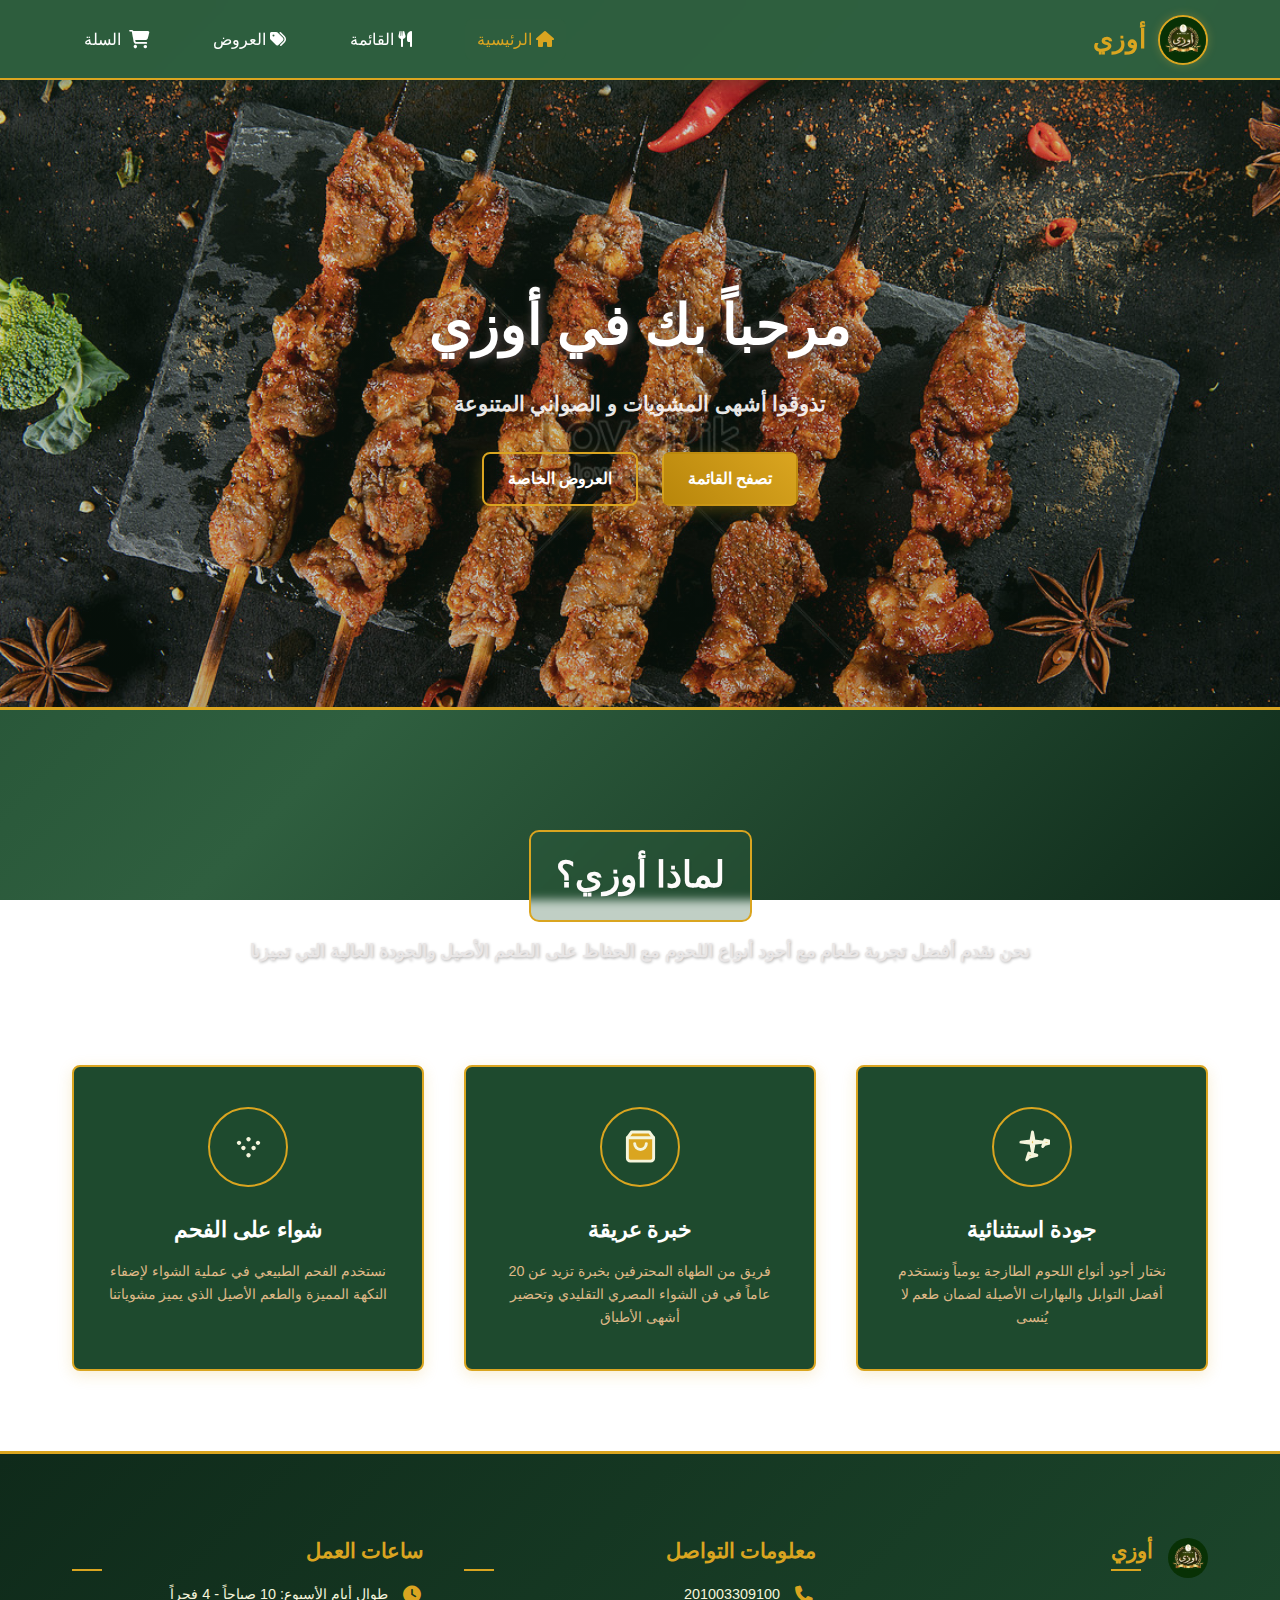
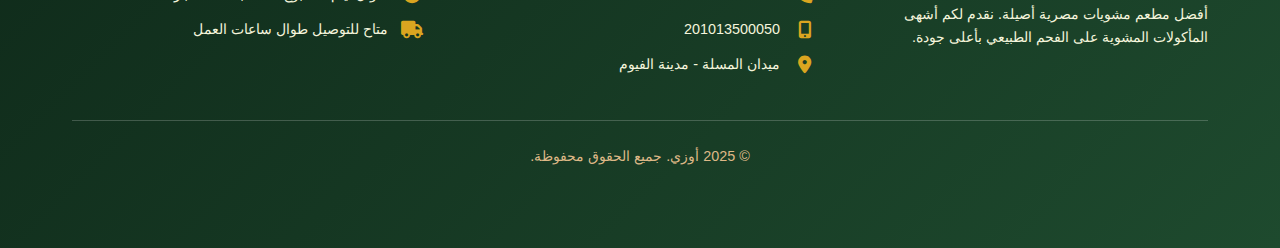
<file: index.html>
<!DOCTYPE html>
<html lang="ar" dir="rtl">
<head>
    <meta charset="UTF-8">
    <meta name="viewport" content="width=device-width, initial-scale=1.0">
    <title>أوزي - أفضل مشويات مصرية</title>
    <meta name="description" content="أوزي للمشويات المصرية الأصيلة - أشهى المشويات المصرية و العربية">
    
    <!-- Stylesheets -->
    <link rel="stylesheet" href="./assets/css/main.css">
    <link rel="stylesheet" href="./assets/css/style.css">
    <link rel="stylesheet" href="./assets/css/responsive.css">
    
    <!-- Font Awesome Icons -->
    <link rel="stylesheet" href="https://cdnjs.cloudflare.com/ajax/libs/font-awesome/6.4.0/css/all.min.css">
    
    <!-- Favicon -->
    <link rel="icon" type="image/jpeg" href="./assets/images/logo.jpeg">
</head>
<body>
    <!-- Header (loaded dynamically) -->
    <div id="site-header"></div>

    <!-- Hero Section -->
    <section class="hero">
        <div class="hero-content fade-in-up">
            <h1 class="hero-title">مرحباً بك في أوزي</h1>
            <p class="hero-subtitle">تذوقوا أشهى المشويات و الصواني المتنوعة </p>
            <div class="hero-buttons">
                <a href="menu.html" class="btn btn-primary">تصفح القائمة</a>
                <a href="pages/offers.html" class="btn btn-outline">العروض الخاصة</a>
            </div>
        </div>
    </section>

    <!-- About Section -->
    <section class="about-section">
        <div class="container">
            <div class="section-header">
                <h2 class="section-title">لماذا أوزي؟</h2>
                <p class="section-subtitle">
                    نحن نقدم أفضل تجربة طعام مع أجود أنواع اللحوم 
                    مع الحفاظ على الطعم الأصيل والجودة العالية التي تميزنا
                </p>
            </div>
            
            <div class="features-grid">
                <!-- Feature 1 -->
                <div class="feature-card fade-in-up">
                    <div class="feature-icon">
                        <svg viewBox="0 0 24 24" fill="none" xmlns="http://www.w3.org/2000/svg">
                            <path d="M12 2L13.09 8.26L20 9L13.09 9.74L12 16L10.91 9.74L4 9L10.91 8.26L12 2Z" stroke="currentColor" stroke-width="2" stroke-linecap="round" stroke-linejoin="round"/>
                            <path d="M8 21L9.5 16.5L15 18L9.5 19.5L8 21Z" stroke="currentColor" stroke-width="2" stroke-linecap="round" stroke-linejoin="round"/>
                            <path d="M19 12L20.5 7.5L26 9L20.5 10.5L19 12Z" stroke="currentColor" stroke-width="2" stroke-linecap="round" stroke-linejoin="round"/>
                        </svg>
                    </div>
                    <h3 class="feature-title">جودة استثنائية</h3>
                    <p class="feature-description">
                        نختار أجود أنواع اللحوم الطازجة يومياً ونستخدم أفضل التوابل والبهارات الأصيلة 
                        لضمان طعم لا يُنسى
                    </p>
                </div>

                <!-- Feature 2 -->
                <div class="feature-card fade-in-up">
                    <div class="feature-icon">
                        <svg viewBox="0 0 24 24" fill="none" xmlns="http://www.w3.org/2000/svg">
                            <path d="M6 2L3 6V20C3 20.5304 3.21071 21.0391 3.58579 21.4142C3.96086 21.7893 4.46957 22 5 22H19C19.5304 22 20.0391 21.7893 20.4142 21.4142C20.7893 21.0391 21 20.5304 21 20V6L18 2H6Z" stroke="currentColor" stroke-width="2" stroke-linecap="round" stroke-linejoin="round"/>
                            <path d="M3 6H21" stroke="currentColor" stroke-width="2" stroke-linecap="round" stroke-linejoin="round"/>
                            <path d="M16 10C16 11.0609 15.5786 12.0783 14.8284 12.8284C14.0783 13.5786 13.0609 14 12 14C10.9391 14 9.92172 13.5786 9.17157 12.8284C8.42143 12.0783 8 11.0609 8 10" stroke="currentColor" stroke-width="2" stroke-linecap="round" stroke-linejoin="round"/>
                        </svg>
                    </div>
                    <h3 class="feature-title">خبرة عريقة</h3>
                    <p class="feature-description">
                        فريق من الطهاة المحترفين بخبرة تزيد عن 20 عاماً في فن الشواء المصري التقليدي 
                        وتحضير أشهى الأطباق
                    </p>
                </div>

                <!-- Feature 3 -->
                <div class="feature-card fade-in-up">
                    <div class="feature-icon">
                        <svg viewBox="0 0 24 24" fill="none" xmlns="http://www.w3.org/2000/svg">
                            <path d="M8.5 14.5C9.32843 14.5 10 13.8284 10 13C10 12.1716 9.32843 11.5 8.5 11.5C7.67157 11.5 7 12.1716 7 13C7 13.8284 7.67157 14.5 8.5 14.5Z" fill="currentColor"/>
                            <path d="M15.5 14.5C16.3284 14.5 17 13.8284 17 13C17 12.1716 16.3284 11.5 15.5 11.5C14.6716 11.5 14 12.1716 14 13C14 13.8284 14.6716 14.5 15.5 14.5Z" fill="currentColor"/>
                            <path d="M12 8.5C12.8284 8.5 13.5 7.82843 13.5 7C13.5 6.17157 12.8284 5.5 12 5.5C11.1716 5.5 10.5 6.17157 10.5 7C10.5 7.82843 11.1716 8.5 12 8.5Z" fill="currentColor"/>
                            <path d="M12 19.5C12.8284 19.5 13.5 18.8284 13.5 18C13.5 17.1716 12.8284 16.5 12 16.5C11.1716 16.5 10.5 17.1716 10.5 18C10.5 18.8284 11.1716 19.5 12 19.5Z" fill="currentColor"/>
                            <path d="M5.5 11C6.32843 11 7 10.3284 7 9.5C7 8.67157 6.32843 8 5.5 8C4.67157 8 4 8.67157 4 9.5C4 10.3284 4.67157 11 5.5 11Z" fill="currentColor"/>
                            <path d="M18.5 11C19.3284 11 20 10.3284 20 9.5C20 8.67157 19.3284 8 18.5 8C17.6716 8 17 8.67157 17 9.5C17 10.3284 17.6716 11 18.5 11Z" fill="currentColor"/>
                        </svg>
                    </div>
                    <h3 class="feature-title">شواء على الفحم</h3>
                    <p class="feature-description">
                        نستخدم الفحم الطبيعي في عملية الشواء لإضفاء النكهة المميزة والطعم الأصيل 
                        الذي يميز مشوياتنا
                    </p>
                </div>
            </div>
        </div>
    </section>


    <!-- Footer (loaded dynamically) -->
    <div id="site-footer"></div>

    <!-- Shared Components Loader -->
    <script src="./assets/js/components.js"></script>

    <!-- JavaScript -->
    <script>
        document.addEventListener('DOMContentLoaded', function() {
            // Smooth scrolling for anchor links
            document.querySelectorAll('a[href^="#"]').forEach(anchor => {
                anchor.addEventListener('click', function (e) {
                    e.preventDefault();
                    const target = document.querySelector(this.getAttribute('href'));
                    if (target) {
                        target.scrollIntoView({
                            behavior: 'smooth',
                            block: 'start'
                        });
                    }
                });
            });

            // Intersection Observer for animations
            const observerOptions = {
                threshold: 0.1,
                rootMargin: '0px 0px -50px 0px'
            };

            const observer = new IntersectionObserver(function(entries) {
                entries.forEach(entry => {
                    if (entry.isIntersecting) {
                        entry.target.style.animationDelay = '0ms';
                        entry.target.classList.add('fade-in-up');
                    }
                });
            }, observerOptions);

            // Observe elements for animation
            document.querySelectorAll('.feature-card, .menu-card').forEach(el => {
                observer.observe(el);
            });

            // Performance optimization: Lazy load images
            if ('IntersectionObserver' in window) {
                const imageObserver = new IntersectionObserver(function(entries, observer) {
                    entries.forEach(entry => {
                        if (entry.isIntersecting) {
                            const img = entry.target;
                            if (img.dataset.src) {
                                img.src = img.dataset.src;
                                img.classList.remove('lazy');
                                imageObserver.unobserve(img);
                            }
                        }
                    });
                });

                document.querySelectorAll('img[data-src]').forEach(img => {
                    imageObserver.observe(img);
                });
            }

            // Add loading states to buttons
            document.querySelectorAll('.btn').forEach(btn => {
                btn.addEventListener('click', function(e) {
                    if (this.textContent.includes('اطلب الآن') || this.textContent.includes('تصفح القائمة')) {
                        this.classList.add('loading');
                        setTimeout(() => {
                            this.classList.remove('loading');
                        }, 1000);
                    }
                });
            });

            // Load Main Dishes Data
            loadMainDishes();
        });

        // Function to load main dishes from JSON
        async function loadMainDishes() {
            try {
                const response = await fetch('./data/main_dishes.json');
                const data = await response.json();
                const mainDishes = data.main_dishes;
                
                // Store data globally
                window.mainDishesData = mainDishes;
                
                // Display first category by default
                displayDishes('مكس جريل');
                
                // Setup category tabs
                setupCategoryTabs();
            } catch (error) {
                console.error('Error loading dishes:', error);
                document.getElementById('dishes-container').innerHTML = 
                    '<p class="error-message">عذراً، حدث خطأ في تحميل الأطباق</p>';
            }
        }

        // Function to display dishes by category
        function displayDishes(category) {
            const container = document.getElementById('dishes-container');
            const dishes = window.mainDishesData[category];
            
            if (!dishes) {
                container.innerHTML = '<p class="no-dishes">لا توجد أطباق في هذا القسم</p>';
                return;
            }
            
            // Filter out the note object
            const actualDishes = dishes.filter(dish => dish.id);
            const note = dishes.find(dish => dish['..']);
            
            let html = '<div class="dishes-grid">';
            
            actualDishes.forEach((dish, index) => {
                html += `
                    <div class="dish-card fade-in-up" style="animation-delay: ${index * 100}ms">
                        <div class="dish-badge">${category}</div>
                        <div class="dish-image">
                            <img src="${dish.image}" alt="${dish.title}" loading="lazy" 
                                 onerror="this.src='assets/images/placeholder.jpg'">
                            <div class="dish-overlay">
                                <button class="quick-view-btn" onclick="quickView('${dish.id}')">
                                    <i class="fas fa-eye"></i>
                                </button>
                            </div>
                        </div>
                        <div class="dish-content">
                            <h3 class="dish-title">${dish.title}</h3>
                            <p class="dish-description">${dish.description}</p>
                            <div class="dish-footer">
                                <div class="dish-price">
                                    <span class="price-amount">${dish.price}</span>
                                    <span class="price-currency">جنيه</span>
                                </div>
                                <button class="add-to-cart-btn" onclick="addToCart('${dish.id}')">
                                    <i class="fas fa-shopping-cart"></i>
                                    <span>أضف للسلة</span>
                                </button>
                            </div>
                        </div>
                    </div>
                `;
            });
            
            html += '</div>';
            
            // Add note if exists
            if (note) {
                html += `
                    <div class="category-note">
                        <i class="fas fa-info-circle"></i>
                        <span>${note['..']}</span>
                    </div>
                `;
            }
            
            container.innerHTML = html;
            
            // Re-observe new elements for animation
            const observer = new IntersectionObserver(function(entries) {
                entries.forEach(entry => {
                    if (entry.isIntersecting) {
                        entry.target.classList.add('visible');
                    }
                });
            }, { threshold: 0.1 });
            
            document.querySelectorAll('.dish-card').forEach(card => {
                observer.observe(card);
            });
        }

        // Setup category tabs functionality
        function setupCategoryTabs() {
            const tabs = document.querySelectorAll('.category-tab');
            
            tabs.forEach(tab => {
                tab.addEventListener('click', function() {
                    // Remove active class from all tabs
                    tabs.forEach(t => t.classList.remove('active'));
                    
                    // Add active class to clicked tab
                    this.classList.add('active');
                    
                    // Display dishes for selected category
                    const category = this.dataset.category;
                    displayDishes(category);
                });
            });
        }

        // Add to cart function
        function addToCart(dishId) {
            // Find the dish
            let dish = null;
            for (const category in window.mainDishesData) {
                const found = window.mainDishesData[category].find(d => d.id === dishId);
                if (found) {
                    dish = found;
                    break;
                }
            }
            
            if (dish) {
                // Get existing cart or create new one
                let cart = JSON.parse(localStorage.getItem('cart') || '[]');
                
                // Check if item already exists
                const existingItem = cart.find(item => item.id === dishId);
                
                if (existingItem) {
                    existingItem.quantity++;
                } else {
                    cart.push({
                        ...dish,
                        quantity: 1
                    });
                }
                
                // Save to localStorage
                localStorage.setItem('cart', JSON.stringify(cart));
                
                // Show success message
                showNotification('تمت الإضافة للسلة بنجاح', 'success');
                
                // Update cart counter if exists
                updateCartCounter();
            }
        }

        // Quick view function
        function quickView(dishId) {
            // Find the dish
            let dish = null;
            for (const category in window.mainDishesData) {
                const found = window.mainDishesData[category].find(d => d.id === dishId);
                if (found) {
                    dish = found;
                    break;
                }
            }
            
            if (dish) {
                // Create modal or redirect to detail page
                console.log('Quick view for:', dish);
                // You can implement a modal here
            }
        }

        // Show notification
        function showNotification(message, type = 'info') {
            const notification = document.createElement('div');
            notification.className = `notification notification-${type}`;
            notification.innerHTML = `
                <i class="fas fa-${type === 'success' ? 'check-circle' : 'info-circle'}"></i>
                <span>${message}</span>
            `;
            
            document.body.appendChild(notification);
            
            setTimeout(() => {
                notification.classList.add('show');
            }, 100);
            
            setTimeout(() => {
                notification.classList.remove('show');
                setTimeout(() => {
                    notification.remove();
                }, 300);
            }, 3000);
        }

// Quick view function
function quickView(dishId) {
    // Find the dish
    let dish = null;
    for (const category in window.mainDishesData) {
        const found = window.mainDishesData[category].find(d => d.id === dishId);
        if (found) {
            dish = found;
            break;
        }
    }
    
    if (dish) {
        // Create modal or redirect to detail page
        console.log('Quick view for:', dish);
        // You can implement a modal here
    }
}

// Show notification
function showNotification(message, type = 'info') {
    const notification = document.createElement('div');
    notification.className = `notification notification-${type}`;
    notification.innerHTML = `
        <i class="fas fa-${type === 'success' ? 'check-circle' : 'info-circle'}"></i>
        <span>${message}</span>
    `;
    
    document.body.appendChild(notification);
    
    setTimeout(() => {
        notification.classList.add('show');
    }, 100);
    
    setTimeout(() => {
        notification.classList.remove('show');
        setTimeout(() => {
            notification.remove();
        }, 300);
    }, 3000);
}

// Update cart counter
function updateCartCounter() {
    const cart = JSON.parse(localStorage.getItem('cart') || '[]');
    const totalItems = cart.reduce((sum, item) => sum + (item.quantity || 0), 0);
    
    const cartLink = document.querySelector('.cart-nav-link');
    if (!cartLink) return;
    
    // Remove existing badge
    let badge = cartLink.querySelector('.cart-badge');
    if (badge) {
        badge.remove();
    }
    
    // Only show badge on cart page
    const isCartPage = document.querySelector('main.cart-page') !== null;
    
    // Add badge if there are items AND we're on the cart page
    if (totalItems > 0 && isCartPage) {
        badge = document.createElement('span');
        badge.className = 'cart-badge';
        badge.textContent = totalItems;
        cartLink.appendChild(badge);
    }
}
</file>
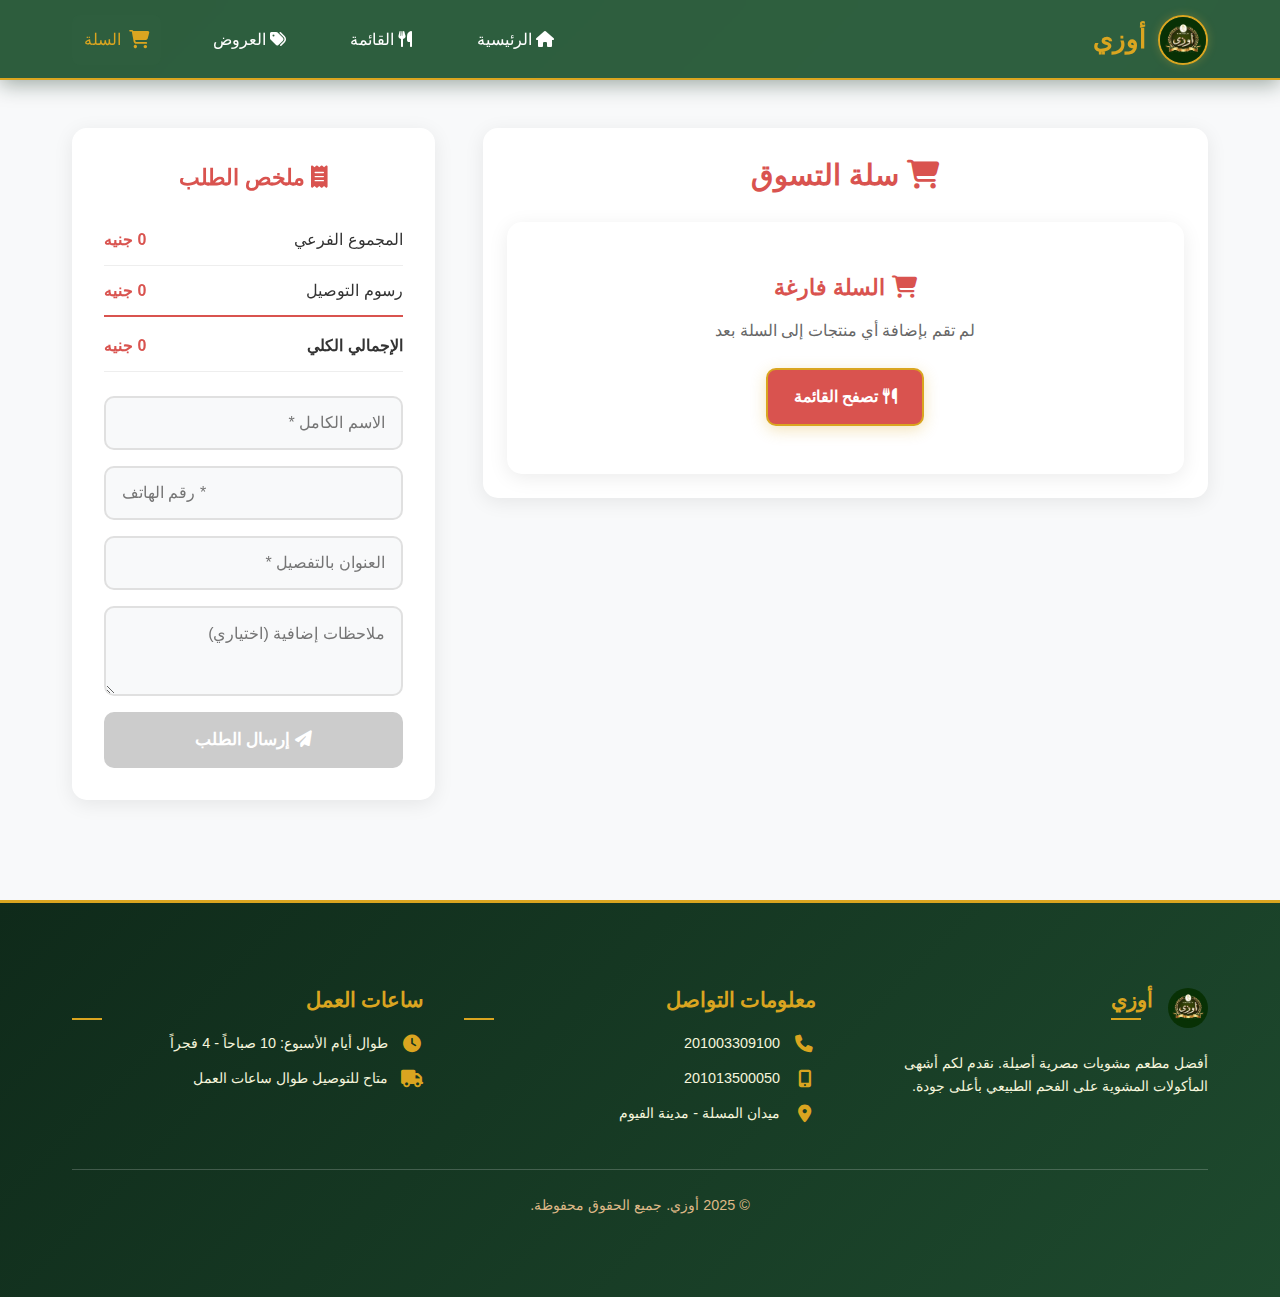
<file: cart.html>
<!DOCTYPE html>
<html lang="ar" dir="rtl">
<head>
  <meta charset="UTF-8">
  <meta name="viewport" content="width=device-width, initial-scale=1.0">
  <title>السلة - مطعم أوزي</title>
  <meta name="description" content="سلة التسوق - مطعم أوزي للمشويات المصرية">
  
  <!-- Stylesheets -->
  <link rel="stylesheet" href="./assets/css/main.css">
  <link rel="stylesheet" href="./assets/css/style.css">
  <link rel="stylesheet" href="./assets/css/responsive.css">
  
  <!-- Font Awesome Icons -->
  <link rel="stylesheet" href="https://cdnjs.cloudflare.com/ajax/libs/font-awesome/6.4.0/css/all.min.css">
  
  <!-- Favicon -->
  <link rel="icon" type="image/jpeg" href="./assets/images/logo.jpeg">
  <!-- Cart styles moved to assets/css/style.css and assets/css/responsive.css -->
</head>
<body>
  <!-- Header (loaded dynamically) -->
  <div id="site-header"></div>

  <main class="cart-page">
    <div class="container cart-wrap">
      <section class="cart-items-section">
        <h2><i class="fas fa-shopping-cart"></i> سلة التسوق</h2>
        <div id="cart-items"></div>
      </section>
      
      <aside class="summary">
        <h3><i class="fas fa-receipt"></i> ملخص الطلب</h3>
        <table>
          <tr>
            <td>المجموع الفرعي</td>
            <td id="subtotal">0 جنيه</td>
          </tr>
          <tr>
            <td>رسوم التوصيل</td>
            <td id="delivery-fee">20 جنيه</td>
          </tr>
          <tr class="total-row">
            <td>الإجمالي الكلي</td>
            <td id="grand-total">20 جنيه</td>
          </tr>
        </table>
        
        <div class="form">
          <input id="customer-name" name="name" type="text" autocomplete="name" placeholder="الاسم الكامل *" required />
          <input id="customer-phone" name="tel" type="tel" inputmode="numeric" autocomplete="tel" pattern="[0-9]{7,15}" placeholder="رقم الهاتف *" required />
          <input id="customer-address" name="address" type="text" autocomplete="street-address" placeholder="العنوان بالتفصيل *" required />
          <textarea id="customer-notes" name="notes" placeholder="ملاحظات إضافية (اختياري)" rows="3" autocomplete="off"></textarea>
        </div>
        
        <button id="submit-order" class="submit" disabled>
          <i class="fas fa-paper-plane"></i>
          إرسال الطلب
        </button>
      </aside>
    </div>
  </main>

  <!-- Footer (loaded dynamically) -->
  <div id="site-footer"></div>

  <!-- Shared Components Loader -->
  <script src="./assets/js/components.js"></script>

  <script src="./assets/js/cart.js"></script>
</body>
</html>
</file>
<file: assets/css/style.css>
/* Additional Custom Styles for Oozy Restaurant */

/* Loading States */
.loading {
    opacity: 0.7;
    pointer-events: none;
}

/* Accessibility Classes */
.sr-only {
    position: absolute;
    width: 1px;
    height: 1px;
    padding: 0;
    margin: -1px;
    overflow: hidden;
    clip: rect(0, 0, 0, 0);
    white-space: nowrap;
    border: 0;
}

/* Enhanced Focus States */
.btn:focus,
.nav-link:focus,
input:focus,
button:focus {
    outline: 2px solid var(--primary-gold);
    outline-offset: 2px;
}

/* Additional Button Variations */
.btn-ghost {
    background: transparent;
    color: var(--primary-gold);
    border: 2px solid var(--primary-gold);
}

.btn-ghost:hover {
    background: var(--primary-gold);
    color: white;
}

/* Enhanced Hover Effects */
/* Removed menu-card hover title color - now handled in main.css */

.feature-card:hover .feature-title {
    color: var(--primary-gold);
}

/* Animation Enhancements */
.fade-in-up {
    animation: fadeInUp 0.6s ease-out;
}

.fade-in-left {
    animation: fadeInLeft 0.8s ease-out;
}

.fade-in-right {
    animation: fadeInRight 0.8s ease-out;
}

@keyframes fadeInLeft {
    from {
        opacity: 0;
        transform: translateX(-30px);
    }
    to {
        opacity: 1;
        transform: translateX(0);
    }
}

@keyframes fadeInRight {
    from {
        opacity: 0;
        transform: translateX(30px);
    }
    to {
        opacity: 1;
        transform: translateX(0);
    }
}

/* Utility Classes */
.text-center {
    text-align: center;
}

.text-right {
    text-align: right;
}

.text-left {
    text-align: left;
}

.mb-20 {
    margin-bottom: 20px;
}

.mt-20 {
    margin-top: 20px;
}

.p-20 {
    padding: 20px;
}

/* Custom Scrollbar */
::-webkit-scrollbar {
    width: 8px;
}

::-webkit-scrollbar-track {
    background: var(--light-gray);
}

::-webkit-scrollbar-thumb {
    background: var(--primary-gold);
    border-radius: 4px;
}

::-webkit-scrollbar-thumb:hover {
    background: var(--gold-dark);
}

/* Main Dishes Section Styles */
.main-dishes-section {
    padding: 80px 0;
    background: linear-gradient(135deg, #f8ae4d 0%, #e6d7c0 100%);
    position: relative;
    overflow: hidden;
}

.main-dishes-section::before {
    content: '';
    position: absolute;
    top: -50%;
    right: -10%;
    width: 500px;
    height: 500px;
    background: radial-gradient(circle, rgba(240, 188, 18, 0.05) 0%, transparent 70%);
    border-radius: 50%;
}

/* Category Tabs */
.category-tabs {
    display: flex;
    justify-content: center;
    gap: 20px;
    margin: 50px 0;
    flex-wrap: wrap;
}

.category-tab {
    display: flex;
    align-items: center;
    gap: 10px;
    padding: 15px 30px;
    background: #fff9f3;
    border: 2px solid #d4af37;
    border-radius: 50px;
    font-size: 16px;
    font-weight: 700;
    color: #3a3a3a;
    cursor: pointer;
    transition: all 0.3s cubic-bezier(0.4, 0, 0.2, 1);
    box-shadow: 0 2px 10px rgba(212, 175, 55, 0.15);
}

.category-tab:hover {
    transform: translateY(-3px);
    box-shadow: 0 5px 20px rgba(212, 175, 55, 0.3);
    border-color: #b8941f;
    background: linear-gradient(135deg, #d4af37 0%, #b8941f 100%);
    color: white;
}

.category-tab.active {
    background: linear-gradient(135deg, #d4af37 0%, #b8941f 100%);
    color: white;
    border-color: #b8941f;
    transform: scale(1.05);
    font-weight: 700;
}

.category-tab i {
    font-size: 20px;
}

/* Dishes Container */
.dishes-container {
    min-height: 400px;
    position: relative;
}

.dishes-grid {
    display: grid;
    grid-template-columns: repeat(auto-fill, minmax(320px, 1fr));
    gap: 30px;
    margin: 40px 0;
}

/* Dish Card */
.dish-card {
    background: linear-gradient(135deg, #ffffff 0%, #faf8f3 100%);
    border-radius: 20px;
    overflow: hidden;
    box-shadow: 0 5px 25px rgba(212, 175, 55, 0.12);
    transition: all 0.4s cubic-bezier(0.4, 0, 0.2, 1);
    position: relative;
    opacity: 0;
    transform: translateY(30px);
    border: 1px solid #e8dcc0;
}

.dish-card.visible {
    opacity: 1;
    transform: translateY(0);
}

.dish-card:hover {
    transform: translateY(-10px) scale(1.02);
    box-shadow: 0 15px 40px rgba(212, 175, 55, 0.25);
    border-color: #d4af37;
}

.dish-badge {
    position: absolute;
    top: 15px;
    right: 15px;
    background: linear-gradient(135deg, #d4af37 0%, #b8941f 100%);
    color: white;
    padding: 5px 15px;
    border-radius: 20px;
    font-size: 12px;
    font-weight: 700;
    z-index: 2;
    box-shadow: 0 3px 10px rgba(212, 175, 55, 0.4);
    text-shadow: 0 1px 2px rgba(0, 0, 0, 0.2);
}

.dish-image {
    position: relative;
    height: 200px;
    overflow: hidden;
    background: linear-gradient(135deg, #f5f5f5 0%, #e0e0e0 100%);
}

.dish-image img {
    width: 100%;
    height: 100%;
    object-fit: cover;
    transition: transform 0.5s ease;
}

.dish-card:hover .dish-image img {
    transform: scale(1.1);
}

.dish-overlay {
    position: absolute;
    top: 0;
    left: 0;
    right: 0;
    bottom: 0;
    background: linear-gradient(to bottom, transparent 0%, rgba(0, 0, 0, 0.7) 100%);
    display: flex;
    align-items: center;
    justify-content: center;
    opacity: 0;
    transition: opacity 0.3s ease;
}

.dish-card:hover .dish-overlay {
    opacity: 1;
}

.quick-view-btn {
    background: white;
    color: #d4af37;
    border: none;
    width: 50px;
    height: 50px;
    border-radius: 50%;
    display: flex;
    align-items: center;
    justify-content: center;
    cursor: pointer;
    transition: all 0.3s ease;
    transform: scale(0);
}

.dish-card:hover .quick-view-btn {
    transform: scale(1);
}

.quick-view-btn:hover {
    background: #1b5e20;
    color: white;
    transform: scale(1.1);
}

.dish-content {
    padding: 16px 12px;
    text-align: center;
}

.section-title {
    font-size: 36px;
    font-weight: 800;
    color: #fdfbfb;
    margin-bottom: 15px;
    transition: color 0.3s ease;
    text-shadow: 1px 1px 2px rgba(0, 0, 0, 0.1);
}

.dish-title {
    font-size: 20px;
    font-weight: 700;
    color: #2c2c2c;
    margin-bottom: 10px;
    transition: color 0.3s ease;
}

.dish-card:hover .dish-title {
    color: #1b5e20;
    font-weight: 800;
}

.dish-description {
    color: #4a4a4a;
    font-size: 14px;
    line-height: 1.6;
    margin-bottom: 20px;
    min-height: 44px;
    font-weight: 500;
}

/* Per-item note (e.g., serves N people, pre-order) */
.dish-note {
    background: #fff9e6;
    border-right: 3px solid #ffc107;
    padding: 8px 12px;
    border-radius: 10px;
    color: #856404;
    font-size: 13px;
    line-height: 1.5;
    margin: -8px 0 14px; /* pulls note closer to description */
    display: flex;
    align-items: center;
    justify-content: center;
    gap: 8px;
}

.dish-note i {
    color: #ffc107;
}

.dish-section-subtitle {
    color: #514242;
    font-size: 18px;
    line-height: 1.6;
    margin-bottom: 20px;
    font-weight: 500;
}

.main-dishes-section .section-subtitle {
    color: #000000;
    font-weight: 700;
}

.about-section .section-subtitle {
    color: #e9e6e6;
    font-weight: 700;
    text-shadow: 1px 1px 3px rgba(0, 0, 0, 0.3);
}

.dish-footer {
    display: flex;
    flex-direction: column;
    align-items: stretch;
    gap: 12px;
    padding-top: 20px;
    border-top: 1px solid #f0f0f0;
}

.dish-price {
    display: flex;
    align-items: baseline;
    gap: 5px;
    justify-content: center;
}

.price-amount {
    font-size: 24px;
    font-weight: 800;
    color: #1b5e20;
}

.price-currency {
    font-size: 14px;
    color: #2c2c2c;
    font-weight: 600;
}

/* Dish Actions (quantity + add-to-cart) */
.dish-actions {
    display: flex;
    flex-direction: column;
    align-items: stretch;
    gap: 12px;
}

.quantity-control {
    display: flex;
    align-items: center;
    background: #f8f9fa;
    border: 1px solid #e9ecef;
    border-radius: 22px; /* slightly smaller than button */
    padding: 4px;
    width: 100%;
    justify-content: space-between;
}

.quantity-control .quantity-btn {
    width: 32px;
    height: 32px;
    border: none;
    background: #d4af37;
    color: white;
    border-radius: 50%;
    display: flex;
    align-items: center;
    justify-content: center;
    cursor: pointer;
    transition: all 0.25s ease;
    font-size: 14px;
}

.quantity-control .quantity-btn:hover {
    background: #b8941f;
    transform: scale(1.05);
}

.quantity-control .quantity-btn:disabled {
    background: #ccc;
    cursor: not-allowed;
    transform: none;
}

.quantity-control input {
    background: transparent;
    border: none;
    text-align: center;
    font-weight: 800;
    font-size: 18px;
    color: #D9534F;
    width: 40px;
    outline: none;
    pointer-events: none;
    user-select: none;
    -webkit-user-select: none;
    -moz-user-select: none;
    -ms-user-select: none;
    text-shadow: 0 1px 3px rgba(0,0,0,0.15);
    font-family: 'Arial', sans-serif;
    letter-spacing: 0.5px;
}

.quantity-control .quantity-display {
    min-width: 34px;
    text-align: center;
    font-weight: 700;
    font-size: 14px;
    color: #2c2c2c;
    margin: 0 6px;
}

/* Make the add-to-cart button more dominant than quantity */
.dish-actions .add-to-cart-btn {
    width: 100%;
    justify-content: center;
}

.add-to-cart-btn {
    display: flex;
    align-items: center;
    gap: 8px;
    background: linear-gradient(135deg, #d4af37 0%, #b8941f 100%);
    color: white;
    border: none;
    padding: 10px 20px;
    border-radius: 25px;
    font-size: 14px;
    font-weight: 700;
    cursor: pointer;
    transition: all 0.3s ease;
    box-shadow: 0 3px 10px rgba(212, 175, 55, 0.3);
    text-shadow: 0 1px 2px rgba(0, 0, 0, 0.2);
}

.add-to-cart-btn:hover {
    transform: translateY(-2px);
    box-shadow: 0 5px 15px rgba(212, 175, 55, 0.5);
    background: linear-gradient(135deg, #1b5e20 0%, #2e7d32 100%);
}

.add-to-cart-btn:active {
    transform: translateY(0);
}

/* Category Note */
.category-note {
    background: linear-gradient(135deg, #fff9e6 0%, #fff5d6 100%);
    border-right: 4px solid #ffc107;
    padding: 20px 30px;
    border-radius: 10px;
    margin-top: 30px;
    display: flex;
    align-items: center;
    gap: 15px;
    box-shadow: 0 3px 15px rgba(255, 193, 7, 0.1);
}

.category-note i {
    color: #ffc107;
    font-size: 24px;
}

.category-note span {
    color: #856404;
    font-size: 14px;
    line-height: 1.6;
}

/* View Full Menu Button */
.view-full-menu {
    text-align: center;
    margin-top: 60px;
}

.btn-large {
    padding: 18px 40px;
    font-size: 18px;
    font-weight: 700;
    display: inline-flex;
    align-items: center;
    gap: 12px;
    background: linear-gradient(135deg, #d4af37 0%, #b8941f 100%);
    color: white;
    box-shadow: 0 5px 20px rgba(212, 175, 55, 0.3);
    text-shadow: 0 1px 2px rgba(0, 0, 0, 0.2);
}

.btn-large:hover {
    transform: translateY(-3px);
    box-shadow: 0 8px 30px rgba(212, 175, 55, 0.5);
    background: linear-gradient(135deg, #1b5e20 0%, #2e7d32 100%);
}

/* Notification Styles */
.notification {
    position: fixed;
    top: 20px;
    left: 50%;
    transform: translateX(-50%) translateY(-100px);
    background: white;
    padding: 15px 25px;
    border-radius: 10px;
    box-shadow: 0 5px 20px rgba(0, 0, 0, 0.15);
    display: flex;
    align-items: center;
    gap: 12px;
    z-index: 10000;
    transition: transform 0.3s ease;
}

.notification.show {
    transform: translateX(-50%) translateY(0);
}

.notification-success {
    background: linear-gradient(135deg, #4caf50 0%, #45a049 100%);
    color: white;
}

.notification-info {
    background: linear-gradient(135deg, #2196f3 0%, #1976d2 100%);
    color: white;
}

.notification-error {
    background: linear-gradient(135deg, #D9534F 0%, #c9302c 100%);
    color: white;
}

/* Cart Navigation Link and Icon */
.cart-nav-link {
  position: relative;
  display: flex !important;
  align-items: center;
  gap: 8px;
}

.cart-icon {
  font-size: 18px;
  transition: transform 0.3s ease;
}

.cart-nav-link:hover .cart-icon {
  transform: scale(1.1);
}

/* Cart Badge */
.cart-badge {
  position: absolute;
  top: -8px;
  right: -8px;
  background: linear-gradient(135deg, #D4AF37, #B8860B);
  color: white;
  border-radius: 50%;
  width: 24px;
  height: 24px;
  display: flex;
  align-items: center;
  justify-content: center;
  font-size: 12px;
  font-weight: 600;
  z-index: 1000;
  box-shadow: 0 2px 6px rgba(212, 175, 55, 0.3);
  border: 1px solid rgba(255, 255, 255, 0.3);
  min-width: 24px;
  animation: cartBadgePulse 0.3s ease-out;
}

@keyframes cartBadgePulse {
  0% { transform: scale(0.8); opacity: 0.8; }
  50% { transform: scale(1.1); }
  100% { transform: scale(1); opacity: 1; }
}

/* Loading Animation */
.dishes-container.loading {
    display: flex;
    justify-content: center;
    align-items: center;
    min-height: 400px;
}

.dishes-container.loading::after {
    content: '';
    width: 50px;
    height: 50px;
    border: 4px solid #f0f0f0;
    border-top-color: var(--primary-color);
    border-radius: 50%;
    animation: spin 1s linear infinite;
}

@keyframes spin {
    to { transform: rotate(360deg); }
}

/* Error Message */
.error-message,
.no-dishes {
    text-align: center;
    padding: 60px 20px;
    color: #999;
    font-size: 18px;
}

/* Cart Page */
.cart-page {
    margin-top: 80px;
    padding: 2rem 0 4rem;
    min-height: calc(100vh - 80px);
    background: #f8f9fa;
}

.cart-wrap {
    display: flex;
    flex-direction: column;
    gap: 2rem;
}

.cart-items-section {
    background: #fff;
    border-radius: 15px;
    padding: 1.5rem;
    box-shadow: 0 4px 20px rgba(0,0,0,0.08);
}

.cart-items-section h2 {
    font-size: 1.8rem;
    color: #D9534F;
    margin-bottom: 1.5rem;
    text-align: center;
    font-weight: 700;
}

.cart-row {
    display: grid;
    grid-template-columns: 120px 1fr; /* Image + Content */
    gap: 1rem;
    align-items: start;
    padding: 1rem;
    border: 1px solid #eee;
    background: #fff;
    border-radius: 12px;
    margin-bottom: 1rem;
    transition: box-shadow 0.3s ease;
}

.cart-row:hover {
    box-shadow: 0 4px 15px rgba(0,0,0,0.1);
}

.cart-row .thumb {
    width: 120px;
    height: 120px;
    object-fit: cover;
    border-radius: 10px;
    border: 2px solid #f0f0f0;
}

.cart-content {
    display: flex;
    flex-direction: column;
    gap: 0.75rem;
    width: 100%;
}

.cart-content .name {
    font-weight: 700;
    color: #333;
    font-size: 1.1rem;
    line-height: 1.3;
    word-break: break-word;
    margin-bottom: 0.5rem;
}

.quantity-section {
    display: flex;
    align-items: center;
    gap: 0.5rem;
}

.quantity-section .quantity-control {
    display: flex;
    align-items: center;
    background: #f8f9fa;
    border-radius: 25px;
    padding: 4px;
    gap: 8px;
}

.price-section {
    display: flex;
    align-items: center;
}

.price-section .line-total {
    font-weight: 800;
    color: #D9534F;
    font-size: 1.1rem;
}

.remove-section {
    display: flex;
    align-items: center;
    margin-top: 0.5rem;
}

.cart-row .remove {
    background: #ffebee;
    border: 1px solid #ffcdd2;
    color: #dc3545;
    font-size: 0.9rem;
    cursor: pointer;
    padding: 0.5rem 1rem;
    border-radius: 8px;
    transition: all 0.3s ease;
    display: inline-flex;
    align-items: center;
    justify-content: center;
    gap: 0.5rem;
    font-weight: 600;
}

.cart-row .remove:hover {
    background: #dc3545;
    color: white;
    border-color: #dc3545;
    transform: translateY(-1px);
}

.cart-page .summary {
    background: #fff;
    padding: 1.5rem;
    border-radius: 15px;
    position: sticky;
    top: 100px;
    box-shadow: 0 4px 20px rgba(0,0,0,0.08);
}

.cart-page .summary h3 {
    margin-bottom: 1.2rem;
    color: #D9534F;
    font-size: 1.4rem;
    text-align: center;
    font-weight: 700;
}

.cart-page .summary table {
    width: 100%;
    border-collapse: collapse;
    margin-bottom: 1.5rem;
}

.cart-page .summary table td {
    padding: 0.75rem 0;
    border-bottom: 1px solid #eeeeee;
    font-size: 1rem;
}

.cart-page .summary table td:first-child {
    color: #333;
}

.cart-page .summary table td:last-child {
    text-align: left;
    font-weight: 700;
    color: #D9534F;
}

.cart-page .summary .total-row {
    font-weight: 800;
    color: #333;
    font-size: 1.1rem;
    border-top: 2px solid #D9534F;
}

.cart-page .summary .total-row td {
    padding-top: 1rem;
}

.cart-page .form {
    margin-top: 1.25rem;
    display: flex;
    flex-direction: column;
    gap: 1rem;
}

.cart-page .form input,
.cart-page .form textarea {
    padding: 1rem;
    border-radius: 10px;
    border: 2px solid #e0e0e0;
    font-family: inherit;
    font-size: 1rem;
    transition: border-color 0.3s ease, background 0.3s ease;
    background: #f8f9fa;
}

.cart-page .form input:focus,
.cart-page .form textarea:focus {
    outline: none;
    border-color: #D9534F;
    background: #fff;
}

.cart-page .submit {
    width: 100%;
    margin-top: 1rem;
    padding: 1.1rem;
    font-size: 1.05rem;
    border-radius: 10px;
    background: #D9534F;
    color: white;
    border: none;
    font-weight: 800;
    cursor: pointer;
    transition: all 0.3s ease;
    min-height: 3.25rem;
}

.cart-page .submit:hover {
    background: #c9302c;
    transform: translateY(-2px);
    box-shadow: 0 6px 20px rgba(217, 83, 79, 0.3);
}

.cart-page .submit:disabled {
    background: #ccc;
    cursor: not-allowed;
    transform: none;
}

.cart-page .empty-cart {
    text-align: center;
    padding: 3rem 1.5rem;
    color: #666;
    background: white;
    border-radius: 15px;
    box-shadow: 0 4px 20px rgba(0,0,0,0.08);
}

.cart-page .empty-cart h3 {
    font-size: 1.4rem;
    margin-bottom: 0.75rem;
    color: #D9534F;
}

.cart-page .empty-cart p {
    margin-bottom: 1.5rem;
    line-height: 1.6;
    font-size: 1rem;
}

.cart-page .empty-cart .btn {
    display: inline-block;
    padding: 0.9rem 1.6rem;
    background: #D9534F;
    color: white;
    text-decoration: none;
    border-radius: 10px;
    font-weight: 700;
    transition: all 0.3s ease;
}

.cart-page .empty-cart .btn:hover {
    background: #c9302c;
    transform: translateY(-2px);
}

/* Cart-specific tuning for shared quantity control */
.cart-page .quantity-control {
    padding: 6px;
    border-radius: 24px;
}

.cart-page .quantity-control .quantity-btn {
    width: 36px;
    height: 36px;
    font-size: 14px;
}

.cart-page .quantity-control .quantity-display {
    min-width: 40px;
    font-size: 16px;
}


/* Menu Page Styles */
.menu-page {
    margin-top: 80px;
    padding: 2rem 0 4rem;
    min-height: calc(100vh - 80px);
    background: linear-gradient(135deg, 
        var(--secondary-dark) 0%, 
        var(--primary-dark) 50%, 
        var(--pure-black) 100%);
}

.menu-header-section {
    display: flex;
    gap: 30px;
    align-items: flex-start;
    margin-bottom: 50px;
}

.menu-images-sidebar {
    display: flex;
    flex-direction: column;
    gap: 20px;
    flex-shrink: 0;
}

.menu-page-image {
    width: 250px;
    height: auto;
    border-radius: 12px;
    box-shadow: 0 8px 25px rgba(0,0,0,0.15);
    transition: transform 0.3s ease, box-shadow 0.3s ease;
    cursor: pointer;
}

.menu-page-image:hover {
    transform: translateY(-5px);
    box-shadow: 0 12px 35px rgba(0,0,0,0.2);
}

/* Image Modal */
.image-modal {
    display: none;
    position: fixed;
    z-index: 9999;
    left: 0;
    top: 0;
    width: 100%;
    height: 100%;
    background-color: rgba(0,0,0,0.9);
    backdrop-filter: blur(5px);
}

.image-modal.show {
    display: flex;
    align-items: center;
    justify-content: center;
    animation: fadeIn 0.3s ease;
}

.modal-content {
    position: relative;
    max-width: 90%;
    max-height: 90%;
    animation: zoomIn 0.3s ease;
}

.modal-image {
    width: 100%;
    height: auto;
    border-radius: 12px;
    box-shadow: 0 20px 60px rgba(0,0,0,0.5);
}

.close-modal {
    position: absolute;
    top: -40px;
    right: 0;
    color: white;
    font-size: 35px;
    font-weight: bold;
    cursor: pointer;
    background: rgba(0,0,0,0.5);
    border-radius: 50%;
    width: 50px;
    height: 50px;
    display: flex;
    align-items: center;
    justify-content: center;
    transition: background 0.3s ease;
}

.close-modal:hover {
    background: rgba(255,255,255,0.2);
}

@keyframes fadeIn {
    from { opacity: 0; }
    to { opacity: 1; }
}

@keyframes zoomIn {
    from { transform: scale(0.7); opacity: 0; }
    to { transform: scale(1); opacity: 1; }
}

.section-header {
    flex: 1;
    text-align: center;
    padding: 40px 20px;
}

.sub-category-tabs {
    margin-top: 20px;
    margin-bottom: 30px;
}

/* Size selector small card styling -الاحجام في الاقسام مختلفة الحجم */
.dish-content .size-select-wrap {
    display: inline-flex;
    align-items: center;
    gap: 8px;
    padding: 8px 12px;
    border: 1px solid #ececec;
    background: #ffffff;
    border-radius: 10px;
    box-shadow: 0 2px 10px rgba(0,0,0,0.06);
    margin: 6px auto 0;
}

.dish-content .size-label {
    font-weight: 700;
    color: #000000; /* اجعل كلمة الحجم بالأسود */
    font-size: 13px;
    margin: 0;
}

.dish-content .size-select {
    appearance: none;
    -webkit-appearance: none;
    -moz-appearance: none;
    background: #f8f9fa;
    border: 1px solid #e6e6e6;
    color: #333;
    font-size: 13px;
    padding: 6px 28px 6px 10px;
    border-radius: 8px;
    outline: none;
    cursor: pointer;
    transition: border-color 0.2s ease, box-shadow 0.2s ease;
}

.dish-content .size-select:focus {
    border-color: #d4af37;
    box-shadow: 0 0 0 3px rgba(212, 175, 55, 0.15);
}

.dish-content .size-select-wrap::after {
    content: "\f107"; /* fa-chevron-down */
    font-family: "Font Awesome 6 Free";
    font-weight: 900;
    color: #777;
    margin-right: 6px;
}

/* Mobile layout: make size/type card full-width, stacked, and centered above price */
@media (max-width: 576px) {
  /* Stack price vertically and add a label above it */
  .dish-price {
    flex-direction: column;
    align-items: center;
    gap: 4px;
  }

  .dish-price::before {
    content: 'السعر';
    font-weight: 700;
    color: #000;
    font-size: 13px;
    line-height: 1;
  }
  .dish-content .size-select-wrap {
    display: flex;
    flex-direction: column;
    align-items: center;
    width: 100%;
    max-width: 320px; /* keeps a nice width on small phones */
    padding: 10px 12px;
    margin: 8px auto 0; /* centered above price */
  }

  .dish-content .size-label {
    margin: 0 0 6px 0; /* move label above the select */
    font-size: 14px;
  }

  .dish-content .size-select {
    width: 100%;
    text-align: center;
  }
}

/* Print Styles */
@media print {
    .header,
    .footer,
    .btn {
        display: none;
    }
    
    body {
        background: white;
        color: black;
    }
}
</file>
<file: assets/css/responsive.css>
/* Mobile First Responsive Design for Oozy Restaurant */

/* Base Mobile Styles (320px - 767px) */
/* All base mobile styles are already in main.css */

/* Tablet Styles (768px - 1024px) */
@media (min-width: 768px) {
    .container {
        max-width: 720px;
        padding: var(--container-padding-tablet);
    }
    
    .header {
        height: var(--header-height-desktop);
    }
    
    .header-content {
        height: var(--header-height-desktop);
    }
    
    .logo {
        width: 50px;
        height: 50px;
    }
    
    .logo-text {
        font-size: 1.6rem;
    }
    
    .nav-menu {
        display: flex;
        gap: 32px;
        align-items: center;
    }
    
    .mobile-menu-btn {
        display: none;
    }
    
    .hero {
        margin-top: var(--header-height-desktop);
        min-height: 70vh;
        background-attachment: fixed;
    }
    
    .hero-content {
        max-width: 600px;
    }
    
    .hero-buttons {
        flex-direction: row;
        gap: 24px;
    }
    
    .about-section,
    .menu-preview {
        padding: var(--section-padding-tablet);
    }
    
    .section-header {
        margin-bottom: 50px;
    }
    
    .features-grid {
        grid-template-columns: repeat(2, 1fr);
        gap: 30px;
        margin-top: 50px;
    }
    
    .menu-grid {
        grid-template-columns: repeat(2, 1fr);
        gap: 24px;
    }
    
    .menu-card-image {
        height: 200px;
    }
}

/* Desktop Styles (1025px and up) */
@media (min-width: 1025px) {
    .container {
        max-width: 1200px;
        padding: var(--container-padding-desktop);
    }
    
    .nav-menu {
        gap: 40px;
    }
    
    .hero-content {
        max-width: 800px;
    }
    
    .about-section,
    .menu-preview {
        padding: var(--section-padding-desktop);
    }
    
    .section-header {
        margin-bottom: 60px;
    }
    
    .features-grid {
        grid-template-columns: repeat(3, 1fr);
        gap: 40px;
        margin-top: 60px;
    }
    
    .feature-card {
        padding: 40px 30px;
    }
    
    .feature-icon {
        width: 80px;
        height: 80px;
        margin-bottom: 25px;
    }
    
    .feature-icon svg {
        width: 35px;
        height: 35px;
    }
    
    .menu-grid {
        grid-template-columns: repeat(3, 1fr);
        gap: 30px;
    }
    
    .menu-card-image {
        height: 220px;
    }
}

/* Large Desktop Styles (1400px and up) */
@media (min-width: 1400px) {
    .container {
        max-width: 1400px;
    }
    
    .features-grid {
        grid-template-columns: repeat(3, 1fr);
    }
    
    .menu-grid {
        grid-template-columns: repeat(4, 1fr);
    }
}

/* Mobile Navigation Styles */
@media (max-width: 767px) {
    .nav-menu {
        position: fixed;
        top: var(--header-height-mobile);
        left: 0;
        right: 0;
        background: var(--overlay-dark);
        backdrop-filter: blur(10px);
        padding: 20px;
        z-index: 999;
        transform: translateY(-100%);
        opacity: 0;
        transition: all 0.3s ease;
        flex-direction: column;
        gap: 16px;
    }
    
    .nav-menu.active {
        display: flex;
        transform: translateY(0);
        opacity: 1;
    }
    
    .mobile-nav-overlay {
        display: none;
        position: fixed;
        top: 0;
        left: 0;
        right: 0;
        bottom: 0;
        background: rgba(0, 0, 0, 0.5);
        z-index: 998;
        opacity: 0;
        transition: opacity 0.3s ease;
    }
    
    .mobile-nav-overlay.active {
        display: block;
        opacity: 1;
    }
    
    .mobile-menu-btn.active {
        color: var(--accent-gold);
    }
}

/* Cart Page - Mobile Enhancements */
@media (max-width: 767px) {
    .cart-page {
        padding: 16px 0 24px;
        background: #f7f7f7;
    }

    .cart-wrap {
        gap: 16px;
    }

    .cart-items-section {
        padding: 16px;
        border-radius: 14px;
        box-shadow: 0 6px 20px rgba(0,0,0,0.06);
    }

    .cart-items-section h2 {
        font-size: 1.4rem;
        margin-bottom: 1rem;
    }

    .cart-row {
        grid-template-columns: 80px 1fr;
        gap: 12px;
        padding: 12px;
        border-radius: 12px;
    }

    .cart-row .thumb {
        width: 80px;
        height: 80px;
        border-radius: 10px;
    }

    .cart-content .name {
        font-size: 1rem;
        margin-bottom: 0.75rem;
    }

    .quantity-section,
    .price-section,
    .remove-section {
        margin-bottom: 0.5rem;
    }

    .quantity-section .quantity-control {
        padding: 2px;
        gap: 6px;
    }

    .cart-row .qty {
        gap: 6px;
        padding: 6px;
        border-radius: 24px;
    }

    .cart-row .qty button {
        width: 44px;
        height: 44px;
        font-size: 14px;
    }

    .cart-row .qty .value {
        min-width: 44px;
        font-size: 1rem;
    }

    .cart-row .line-total {
        font-size: 1rem;
    }

    .cart-row .remove {
        width: 44px;
        height: 44px;
        font-size: 1.25rem;
    }

    .summary {
        position: static;
        padding: 16px;
        border-radius: 14px;
        box-shadow: 0 6px 20px rgba(0,0,0,0.06);
    }

    .summary h3 {
        font-size: 1.25rem;
        margin-bottom: 1rem;
    }

    .summary table td {
        padding: 10px 0;
        font-size: 0.98rem;
    }

    .form {
        gap: 12px;
    }

    .form input,
    .form textarea {
        padding: 14px;
        font-size: 1rem;
        border-radius: 12px;
    }

    .submit {
        position: sticky;
        bottom: calc(12px + env(safe-area-inset-bottom));
        z-index: 10;
        padding: 16px;
        font-size: 1.05rem;
        border-radius: 12px;
        box-shadow: 0 10px 30px rgba(217,83,79,0.25);
    }
}

/* Touch target improvements on touch devices */
@media (hover: none) and (pointer: coarse) {
    .cart-row .qty button,
    .cart-row .remove,
    .submit {
        min-width: 44px;
        min-height: 44px;
    }
}

/* Tablet responsive footer */
@media (min-width: 768px) {
    .footer-content {
        grid-template-columns: repeat(2, 1fr);
        gap: 32px;
    }
    
    .footer {
        padding: var(--section-padding-tablet);
    }
}

/* Desktop responsive footer */
@media (min-width: 1025px) {
    .footer-content {
        grid-template-columns: repeat(3, 1fr);
        gap: 40px;
    }
    
    .footer {
        padding: var(--section-padding-desktop);
    }
}

/* Touch Device Optimizations */
@media (hover: none) and (pointer: coarse) {
    .btn {
        min-height: 48px;
        padding: 16px 32px;
    }
    
    .nav-link {
        min-height: 44px;
        padding: 16px;
    }
    
    .mobile-menu-btn {
        min-height: 44px;
        min-width: 44px;
        padding: 12px;
    }
    
    .feature-card:hover,
    .menu-card:hover {
        transform: none;
    }
}

/* Mobile (up to 767px) */
@media (max-width: 767px) {
    .menu-page {
        padding: 100px 0 60px 0;
    }
    
    .menu-header-section {
        flex-direction: column;
        align-items: center;
        text-align: center;
        gap: 20px;
    }
    
    .menu-images-sidebar {
        flex-direction: row;
        justify-content: center;
        gap: 15px;
    }
    
    .menu-page-image {
        width: 150px;
    }
    
    .section-header {
        padding: 20px 10px;
    }

    .menu-grid,
    .dishes-grid {
        grid-template-columns: 1fr; /* one item per row on mobile */
        gap: 16px;
    }

    /* Horizontal list-style card */
    .dish-card {
        border-radius: 12px;
        padding: 8px;
        display: flex;
        align-items: flex-start;
        gap: 12px;
        box-sizing: border-box;
        overflow: hidden;
    }

    .dish-image {
        width: 96px;
        height: 96px;
        border-radius: 10px;
        overflow: hidden;
        flex-shrink: 0;
    }
    .dish-image img { width: 100%; height: 100%; object-fit: cover; }

    .dish-content { 
        text-align: right; 
        padding: 0; 
        flex: 1; 
        min-width: 0;
        display: flex;
        flex-direction: column;
    }
    .dish-title { 
        font-size: 13px; 
        margin-bottom: 2px; 
        white-space: nowrap; 
        overflow: hidden; 
        text-overflow: ellipsis; 
    }
    .dish-description {
        display: -webkit-box;
        -webkit-line-clamp: 2;
        line-clamp: 2;
        -webkit-box-orient: vertical;
        overflow: hidden;
        font-size: 11px;
        line-height: 1.3;
        color: #666;
        margin-top: 2px;
        margin-bottom: 4px;
    }
    .dish-note { display: none; }

    .dish-footer {
        flex-direction: row;
        align-items: center;
        justify-content: space-between;
        padding-top: 6px;
        margin-top: auto;
    }
    .dish-price { justify-content: flex-start; }
    .dish-actions { 
        flex-direction: column; 
        align-items: flex-end; 
        gap: 4px; 
        width: auto; 
    }
    .quantity-control { 
        width: 90px; 
        min-width: 0; 
        height: 30px; 
    }
    .quantity-control button { 
        width: 22px; 
        height: 22px; 
        font-size: 10px; 
    }
    .quantity-control input { 
        height: 25px; 
        font-size: 10px; 
    }
    .price-amount { font-size: 12px; }
    .add-to-cart-btn { 
        padding: 4px 6px; 
        font-size: 10px; 
        border-radius: 6px; 
        margin-top: 4px; 
        width: 90px;
    }

    .category-tabs {
        justify-content: center;
        flex-wrap: wrap;
        gap: 10px;
        margin: 30px auto;
    }
    
    .category-tab {
        padding: 10px 15px;
        font-size: 14px;
    }
}

/* Menu Page - Responsive */
@media (max-width: 767px) {
    .dish-title { font-size: 13px; margin-bottom: 4px; line-height: 1.2; }
    .dish-description {
        display: -webkit-box;
        -webkit-line-clamp: 2;
        line-clamp: 2;
        -webkit-box-orient: vertical;
        overflow: hidden;
        font-size: 10px;
        line-height: 1.3;
        color: #666;
        margin-top: 2px;
        margin-bottom: 4px;
    }
    .dish-footer {
        flex-direction: row;
        align-items: center;
        justify-content: space-between;
        padding-top: 8px;
    }
}

/* Cart Page - Responsive */
@media (min-width: 768px) {
    .cart-wrap {
        display: grid;
        grid-template-columns: 2fr 1fr;
        gap: 2rem;
        align-items: start;
    }

    .cart-row {
        grid-template-columns: 140px 1fr auto auto auto;
        gap: 1.5rem;
        padding: 1.25rem 1.5rem;
        align-items: center;
        direction: ltr; /* keep image to the left on desktop */
    }

    .cart-row .thumb {
        width: 140px;
        height: 140px;
    }

    .cart-row .info,
    .cart-row .controls {
        direction: rtl; /* restore RTL text direction inside */
    }

    .cart-row .controls {
        flex-direction: row;
        align-items: center;
        gap: 1.25rem;
    }

    .cart-row .remove {
        align-self: center;
    }
}

@media (min-width: 1024px) {
    .cart-page {
        padding: 3rem 0;
    }

    .cart-wrap {
        gap: 3rem;
    }

    .cart-row {
        padding: 1.5rem 2rem;
        gap: 2rem;
    }

    .cart-page .summary {
        padding: 2rem;
    }
}

/* Print Styles */
@media print {
    .header,
    .mobile-menu-btn,
    .btn {
        display: none;
    }
    
    body {
        background: white !important;
        color: black !important;
    }
    
    .hero {
        background: none !important;
        color: black !important;
        margin-top: 0;
    }
}
</file>
<file: assets/css/main.css>
/* Modern Egyptian Restaurant - Mobile First Responsive Design */

/* CSS Reset and Base */
* {
    margin: 0;
    padding: 0;
    box-sizing: border-box;
}

:root {
    /* Dark Theme Color Palette - Matching Reference Image */
    --primary-dark: #2F5F3F;
    --secondary-dark: #1E4A2E;
    --accent-gold: #DAA520;
    --accent-orange: #B8860B;
    --accent-green: #90EE90;
    --text-white: #ffffff;
    --text-light: #F5F5DC;
    --text-gray: #DEB887;
    --pure-black: #0F2A1A;
    --overlay-dark: rgba(47, 95, 63, 0.9);
    --overlay-light: rgba(47, 95, 63, 0.7);
    
    /* Typography */
    --font-primary: 'Inter', 'Segoe UI', sans-serif;
    --font-arabic: 'Cairo', 'Amiri', 'Times New Roman', serif;
    --font-heading: 'Poppins', 'Inter', sans-serif;
    
    /* Mobile First Spacing */
    --section-padding-mobile: 40px 0;
    --section-padding-tablet: 60px 0;
    --section-padding-desktop: 80px 0;
    --container-padding-mobile: 0 16px;
    --container-padding-tablet: 0 24px;
    --container-padding-desktop: 0 32px;
    --border-radius: 8px;
    --header-height-mobile: 60px;
    --header-height-desktop: 80px;
    --shadow-soft: 0 4px 20px rgba(0,0,0,0.3);
    --shadow-strong: 0 8px 40px rgba(0,0,0,0.5);
}

/* Typography */
@import url('https://fonts.googleapis.com/css2?family=Cairo:wght@400;500;600;700&family=Inter:wght@300;400;500;600;700&family=Poppins:wght@400;500;600;700&display=swap');

/* Mobile First Base Styles */
html {
    scroll-behavior: smooth;
}

body {
    font-family: var(--font-primary);
    background: linear-gradient(135deg, 
        var(--secondary-dark) 0%, 
        var(--primary-dark) 50%, 
        var(--pure-black) 100%);
    background-attachment: fixed;
    color: var(--text-light);
    line-height: 1.6;
    direction: rtl;
    overflow-x: hidden;
}

/* Container - Mobile First */
.container {
    width: 100%;
    max-width: 100%;
    margin: 0 auto;
    padding: var(--container-padding-mobile);
}

/* Mobile Menu Styles */
.mobile-menu-btn {
    display: block;
    background: none;
    border: none;
    color: var(--text-white);
    cursor: pointer;
    padding: 12px;
    border-radius: var(--border-radius);
    transition: all 0.3s ease;
    min-width: 48px;
    min-height: 48px;
    display: flex;
    align-items: center;
    justify-content: center;
    flex-direction: column;
}

.mobile-menu-btn:hover,
.mobile-menu-btn:focus {
    color: var(--accent-gold);
    background: var(--overlay-light);
}

/* Header Styles - Mobile First */
.header {
    background: var(--overlay-dark);
    backdrop-filter: blur(10px);
    position: fixed;
    top: 0;
    left: 0;
    right: 0;
    z-index: 1000;
    height: var(--header-height-mobile);
    box-shadow: 0 4px 20px rgba(15, 42, 26, 0.4);
    transition: all 0.3s ease;
    border-bottom: 2px solid var(--accent-gold);
}

.header-content {
    display: flex;
    align-items: center;
    justify-content: space-between;
    height: var(--header-height-mobile);
}

.logo-section {
    display: flex;
    align-items: center;
    gap: 12px;
}

.logo {
    width: 40px;
    height: 40px;
    border-radius: 50%;
    object-fit: cover;
    border: 2px solid var(--accent-gold);
    box-shadow: 0 0 10px rgba(212, 175, 55, 0.3);
}

.logo-text {
    font-family: var(--font-arabic);
    font-size: 1.4rem;
    font-weight: 600;
    color: var(--accent-gold);
    text-decoration: none;
}

/* Navigation - Mobile First (Hidden by default) */
.nav-menu {
    display: none;
    list-style: none;
}

.nav-link {
    text-decoration: none;
    color: var(--text-white);
    font-weight: 500;
    font-size: 1rem;
    transition: all 0.3s ease;
    padding: 12px;
    border-radius: var(--border-radius);
}

.nav-link:hover,
.nav-link.active {
    color: var(--accent-gold);
    background: var(--overlay-light);
}

/* Hero Section - Mobile First */
.hero {
    min-height: 100vh;
    background: linear-gradient(
        rgba(47, 95, 63, 0.2),
        rgba(15, 42, 26, 0.3)
    ), url('../images/banner5.jpg');
    background-size: cover;
    background-position: center;
    background-attachment: fixed;
    background-repeat: no-repeat;
    display: flex;
    align-items: center;
    justify-content: center;
    padding: var(--section-padding-mobile);
    text-align: center;
    border-bottom: 3px solid var(--accent-gold);
    color: var(--text-white);
    position: relative;
    margin-top: var(--header-height-mobile);
}

.hero-content {
    position: relative;
    z-index: 2;
    max-width: 90%;
    padding: var(--container-padding-mobile);
    justify-content: center;
    flex-direction: column;
    align-items: center;
}

.hero-title {
    font-family: var(--font-arabic);
    font-size: clamp(1.8rem, 6vw, 3.5rem);
    font-weight: 700;
    margin-bottom: 16px;
    text-shadow: 2px 2px 8px rgba(100, 86, 86, 0.8);
    color: var(--text-white);
}

.hero-subtitle {
    font-size: clamp(1rem, 4vw, 1.3rem);
    margin-bottom: 32px;
    opacity: 0.9;
    color: #fffefd;
    font-weight: 700;
}

.hero-buttons {
    display: flex;
    gap: 16px;
    justify-content: center;
    flex-direction: column;
    align-items: center;
}

/* Buttons - Mobile First */
.btn {
    display: inline-block;
    padding: 12px 24px;
    background: linear-gradient(45deg, var(--accent-gold), var(--accent-orange));
    color: var(--pure-black);
    text-decoration: none;
    border-radius: var(--border-radius);
    font-weight: 600;
    text-align: center;
    transition: all 0.3s ease;
    border: 2px solid var(--accent-gold);
    cursor: pointer;
    min-height: 48px;
    font-size: clamp(0.9rem, 2.5vw, 1rem);
    box-shadow: 0 4px 15px rgba(218, 165, 32, 0.3);
}

.btn-primary {
    background: linear-gradient(45deg, var(--accent-orange), var(--accent-gold));
    color: var(--text-white);
    border: 2px solid transparent;
}

.btn-primary.btn:hover {
    transform: translateY(-2px);
    box-shadow: 0 8px 25px rgba(218, 165, 32, 0.5);
    background: linear-gradient(45deg, var(--accent-orange), var(--accent-gold));
    border-color: var(--accent-orange);
}

.btn-outline {
    background: transparent;
    color: var(--text-white);
    border: 2px solid var(--accent-gold);
}

.btn-outline:hover {
    background: var(--accent-gold);
    color: var(--primary-dark);
}

.btn-small {
    padding: 10px 20px;
    font-size: 0.9rem;
    min-width: 120px;
}

/* Sections - Mobile First */
.about {
    padding: var(--section-padding-mobile);
    background: var(--secondary-dark);
    text-align: center;
    border-top: 3px solid var(--accent-gold);
    border-bottom: 3px solid var(--accent-gold);
}

.section-header {
    text-align: center;
    margin-bottom: 40px;
}

.section-title {
    font-family: var(--font-arabic);
    font-size: clamp(2rem, 6vw, 3rem);
    margin-bottom: 1rem;
    color: var(--accent-gold);
    font-family: var(--font-arabic);
    text-align: center;
    position: relative;
    text-shadow: 2px 2px 4px rgba(15, 42, 26, 0.8);
    border: 2px solid var(--accent-gold);
    padding: 15px 25px;
    border-radius: 10px;
    background: rgba(47, 95, 63, 0.3);
    backdrop-filter: blur(5px);
    display: inline-block;
}

.section-subtitle {
    font-size: clamp(0.9rem, 3vw, 1.1rem);
    color: var(--text-gray);
    max-width: 100%;
    margin: 0 auto;
    line-height: 1.6;
}

/* Menu Preview Section - Mobile First */
.menu-preview {
    padding: var(--section-padding-mobile);
    background: var(--secondary-dark);
    border-top: 3px solid var(--accent-gold);
    border-bottom: 3px solid var(--accent-gold);
    position: relative;
}

/* Features Grid - Mobile First */
.features-grid {
    display: grid;
    grid-template-columns: 1fr;
    gap: 20px;
    margin-top: 40px;
}

.feature-card {
    background: var(--secondary-dark);
    padding: 24px;
    border-radius: var(--border-radius);
    text-align: center;
    transition: all 0.3s ease;
    border: 2px solid var(--accent-gold);
    box-shadow: 0 4px 15px rgba(218, 165, 32, 0.2);
    position: relative;
    overflow: hidden;
}

.feature-card::before {
    content: '';
    position: absolute;
    top: 0;
    left: 0;
    right: 0;
    height: 3px;
    background: var(--accent-gold);
    transform: scaleX(0);
    transition: transform 0.3s ease;
}

.feature-card:hover {
    transform: translateY(-8px);
    box-shadow: 0 8px 25px rgba(218, 165, 32, 0.4);
    border-color: var(--accent-orange);
    background: linear-gradient(135deg, var(--secondary-dark), rgba(47, 95, 63, 0.8));
}

.feature-card:hover::before {
    transform: scaleX(1);
}

.feature-icon {
    width: 60px;
    height: 60px;
    background: var(--secondary-dark);
    border: 2px solid var(--accent-gold);
    border-radius: 50%;
    display: flex;
    align-items: center;
    justify-content: center;
    margin: 0 auto 20px;
    position: relative;
    transition: all 0.3s ease;
}

.feature-card:hover .feature-icon {
    background: var(--accent-gold);
    transform: scale(1.05);
}

.feature-icon svg {
    width: 28px;
    height: 28px;
    fill: var(--accent-gold);
    transition: fill 0.3s ease;
}

.feature-card:hover .feature-icon svg {
    fill: var(--primary-dark);
}

.feature-title {
    font-family: var(--font-arabic);
    font-size: clamp(1.1rem, 4vw, 1.4rem);
    color: var(--text-white);
    margin-bottom: 12px;
}

.feature-description {
    color: var(--text-gray);
    line-height: 1.6;
    font-size: 0.9rem;
}

/* Menu Grid - Mobile First */
.menu-grid {
    display: grid;
    grid-template-columns: 1fr;
    gap: 20px;
    margin-top: 40px;
}

.menu-card {
    background: #ecdfce; /* Beige background like reference */
    border-radius: var(--border-radius);
    overflow: hidden;
    transition: all 0.3s ease;
    box-shadow: 0 4px 15px rgba(218, 165, 32, 0.2);
    border: 2px solid var(--accent-gold);
    position: relative;
}

.menu-card:hover {
    transform: translateY(-5px);
    box-shadow: 0 8px 25px rgba(249, 216, 5, 0.4);
    border-color: var(--accent-orange);
    background: #EAD5BB; /* Slightly darker beige on hover */
}

.menu-card:hover .menu-card-title {
    color: var(--secondary-dark); /* Dark green color on hover for better contrast */
    text-shadow: 0 1px 2px rgba(0,0,0,0.1);
}

.menu-card-image {
    height: 160px;
    background: linear-gradient(135deg, var(--secondary-dark) 0%, var(--primary-dark) 100%);
    display: flex;
    align-items: center;
    justify-content: center;
    color: var(--text-gray);
    font-size: 1rem;
    position: relative;
    overflow: hidden;
}

.menu-card-image::before {
    content: '';
    position: absolute;
    top: 50%;
    left: 50%;
    transform: translate(-50%, -50%);
    width: 50px;
    height: 50px;
    background: var(--accent-gold);
    border-radius: 50%;
    opacity: 0.3;
}

.menu-card-content {
    padding: 20px;
}

.menu-card-title {
    font-family: var(--font-arabic);
    font-size: clamp(1.1rem, 4vw, 1.3rem);
    color: var(--accent-gold); /* Golden color for product names */
    font-weight: 700; /* Bold font */
    margin-bottom: 8px;
}

.menu-card-description {
    color: #2b6235; /* Darker green-gray for beige background */
    font-size: 0.9rem;
    line-height: 1.5;
    margin-bottom: 16px;
}

.menu-card-footer {
    display: flex;
    justify-content: space-between;
    align-items: center;
    flex-wrap: wrap;
    gap: 12px;
}

.menu-card-price {
    font-size: 1.1rem;
    font-weight: 600;
    color: var(--primary-dark); /* Dark color for beige background */
}

/* Footer - Mobile First */
.footer {
    background: linear-gradient(135deg, var(--pure-black), var(--secondary-dark));
    color: var(--text-light);
    padding: var(--section-padding-mobile);
    border-top: 3px solid var(--accent-gold);
    position: relative;
}

.footer-content {
    display: grid;
    grid-template-columns: 1fr;
    gap: 24px;
    margin-bottom: 32px;
}

.footer-section h3 {
    font-family: var(--font-arabic);
    font-size: clamp(1.1rem, 4vw, 1.3rem);
    margin-bottom: 16px;
    color: var(--accent-gold);
    position: relative;
}

.footer-section h3::after {
    content: '';
    position: absolute;
    bottom: -4px;
    left: 0;
    width: 30px;
    height: 2px;
    background: var(--accent-gold);
}

.footer-section p,
.footer-section li {
    color: var(--text-light);
    line-height: 1.6;
    margin-bottom: 8px;
    font-size: 0.9rem;
}

.footer-section ul {
    list-style: none;
}

.footer-contact-list li,
.footer-hours-list li {
    display: flex;
    align-items: center;
    gap: 12px;
    margin-bottom: 12px;
}

.footer-contact-list i,
.footer-hours-list i {
    color: var(--accent-gold);
    font-size: 1.1rem;
    width: 24px;
    text-align: center;
}

.footer-section a {
    color: var(--text-light);
    text-decoration: none;
    transition: color 0.3s ease;
}

.footer-section a:hover {
    color: var(--accent-gold);
}

.footer-bottom {
    border-top: 1px solid rgba(255,255,255,0.2);
    padding-top: 24px;
    text-align: center;
    color: var(--text-gray);
    font-size: 0.9rem;
}

/* Animations */
@keyframes fadeInUp {
    from {
        opacity: 0;
        transform: translateY(30px);
    }
    to {
        opacity: 1;
        transform: translateY(0);
    }
}

.fade-in-up {
    animation: fadeInUp 0.6s ease-out;
}

/* Utility Classes */
.text-center { text-align: center; }
.text-right { text-align: right; }
.text-left { text-align: left; }

.mb-20 { margin-bottom: 20px; }
.mt-20 { margin-top: 20px; }
.p-20 { padding: 20px; }

/* Loading States */
.loading {
    opacity: 0.7;
    pointer-events: none;
}

/* Accessibility */
.sr-only {
    position: absolute;
    width: 1px;
    height: 1px;
    padding: 0;
    margin: -1px;
    overflow: hidden;
    clip: rect(0, 0, 0, 0);
    white-space: nowrap;
    border: 0;
}

/* Focus States */
.btn:focus,
.nav-link:focus,
input:focus,
button:focus {
    outline: 2px solid var(--accent-gold);
    outline-offset: 2px;
}

/* Mobile Menu States */
.mobile-menu-open {
    overflow: hidden;
}

.mobile-menu-btn.active .hamburger-line:nth-child(1) {
    transform: rotate(45deg) translate(5px, 5px);
}

.mobile-menu-btn.active .hamburger-line:nth-child(2) {
    opacity: 0;
}

.mobile-menu-btn.active .hamburger-line:nth-child(3) {
    transform: rotate(-45deg) translate(7px, -6px);
}

.hamburger-line {
    display: block;
    width: 20px;
    height: 2px;
    background: var(--text-white);
    margin: 4px 0;
    transition: all 0.3s ease;
    border-radius: 2px;
}

/* Scrollbar Customization */
::-webkit-scrollbar {
    width: 8px;
}

::-webkit-scrollbar-track {
    background: var(--primary-dark);
}

::-webkit-scrollbar-thumb {
    background: var(--accent-gold);
    border-radius: 4px;
}

::-webkit-scrollbar-thumb:hover {
    background: var(--accent-orange);
}

/* Selection Styling */
::selection {
    background: var(--accent-gold);
    color: var(--primary-dark);
}
</file>
